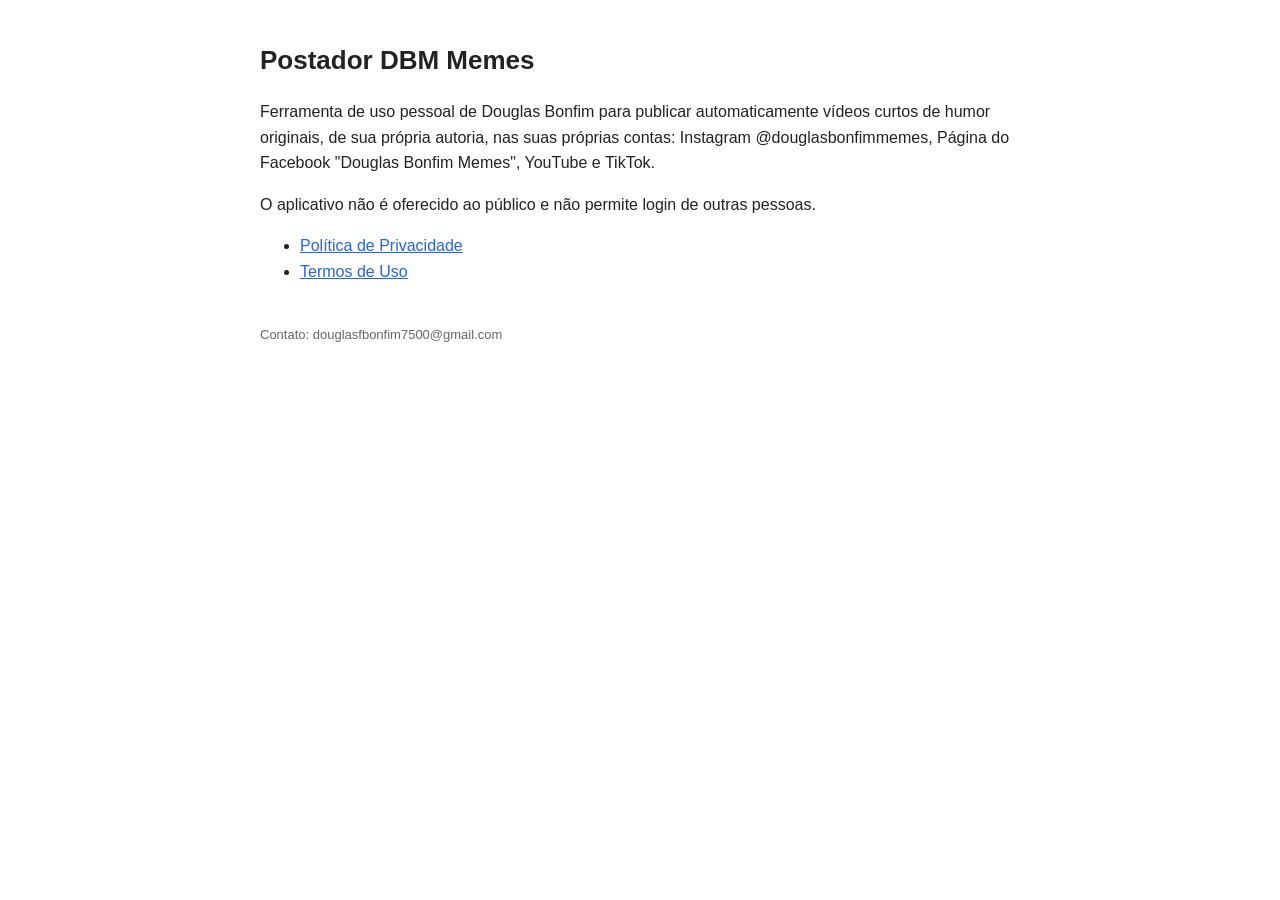
<file: index.html>
<!doctype html><html lang="pt-BR"><head><meta charset="utf-8"><meta name="viewport" content="width=device-width,initial-scale=1"><title>Postador DBM Memes</title><link rel="stylesheet" href="estilo.css"></head><body>
<h1>Postador DBM Memes</h1>
<p>Ferramenta de uso pessoal de Douglas Bonfim para publicar automaticamente vídeos curtos de humor originais, de sua própria autoria, nas suas próprias contas: Instagram @douglasbonfimmemes, Página do Facebook "Douglas Bonfim Memes", YouTube e TikTok.</p>
<p>O aplicativo não é oferecido ao público e não permite login de outras pessoas.</p>
<ul><li><a href="privacidade.html">Política de Privacidade</a></li><li><a href="termos.html">Termos de Uso</a></li></ul>
<footer>Contato: douglasfbonfim7500@gmail.com</footer></body></html>
</file>
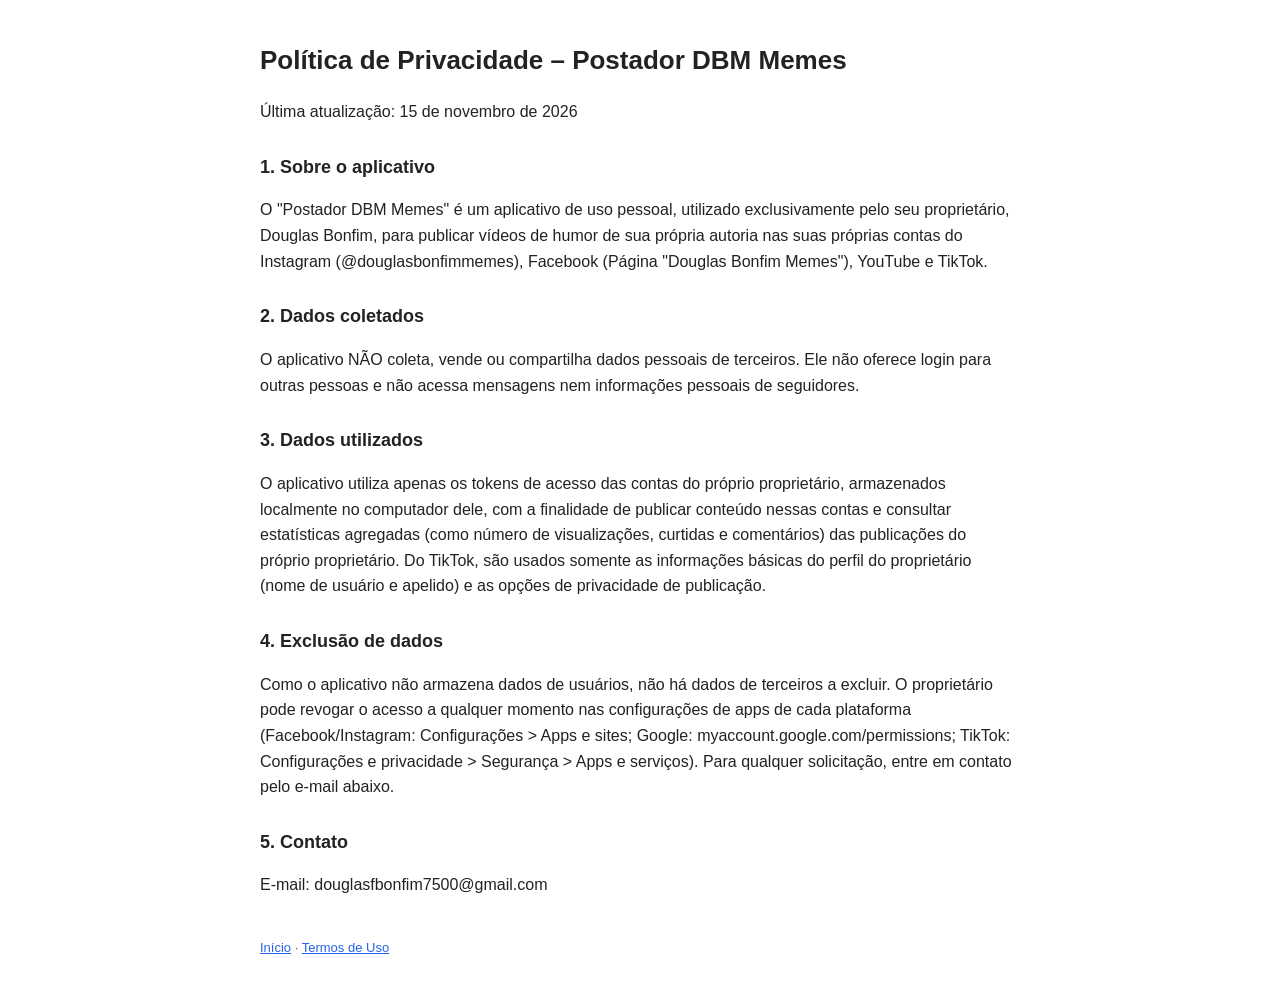
<file: privacidade.html>
<!doctype html><html lang="pt-BR"><head><meta charset="utf-8"><meta name="viewport" content="width=device-width,initial-scale=1"><title>Política de Privacidade – Postador DBM Memes</title><link rel="stylesheet" href="estilo.css"></head><body>
<h1>Política de Privacidade – Postador DBM Memes</h1>
<p>Última atualização: 15 de novembro de 2026</p>
<h2>1. Sobre o aplicativo</h2>
<p>O "Postador DBM Memes" é um aplicativo de uso pessoal, utilizado exclusivamente pelo seu proprietário, Douglas Bonfim, para publicar vídeos de humor de sua própria autoria nas suas próprias contas do Instagram (@douglasbonfimmemes), Facebook (Página "Douglas Bonfim Memes"), YouTube e TikTok.</p>
<h2>2. Dados coletados</h2>
<p>O aplicativo NÃO coleta, vende ou compartilha dados pessoais de terceiros. Ele não oferece login para outras pessoas e não acessa mensagens nem informações pessoais de seguidores.</p>
<h2>3. Dados utilizados</h2>
<p>O aplicativo utiliza apenas os tokens de acesso das contas do próprio proprietário, armazenados localmente no computador dele, com a finalidade de publicar conteúdo nessas contas e consultar estatísticas agregadas (como número de visualizações, curtidas e comentários) das publicações do próprio proprietário. Do TikTok, são usados somente as informações básicas do perfil do proprietário (nome de usuário e apelido) e as opções de privacidade de publicação.</p>
<h2>4. Exclusão de dados</h2>
<p>Como o aplicativo não armazena dados de usuários, não há dados de terceiros a excluir. O proprietário pode revogar o acesso a qualquer momento nas configurações de apps de cada plataforma (Facebook/Instagram: Configurações &gt; Apps e sites; Google: myaccount.google.com/permissions; TikTok: Configurações e privacidade &gt; Segurança &gt; Apps e serviços). Para qualquer solicitação, entre em contato pelo e-mail abaixo.</p>
<h2>5. Contato</h2>
<p>E-mail: douglasfbonfim7500@gmail.com</p>
<footer><a href="index.html">Início</a> · <a href="termos.html">Termos de Uso</a></footer></body></html>
</file>
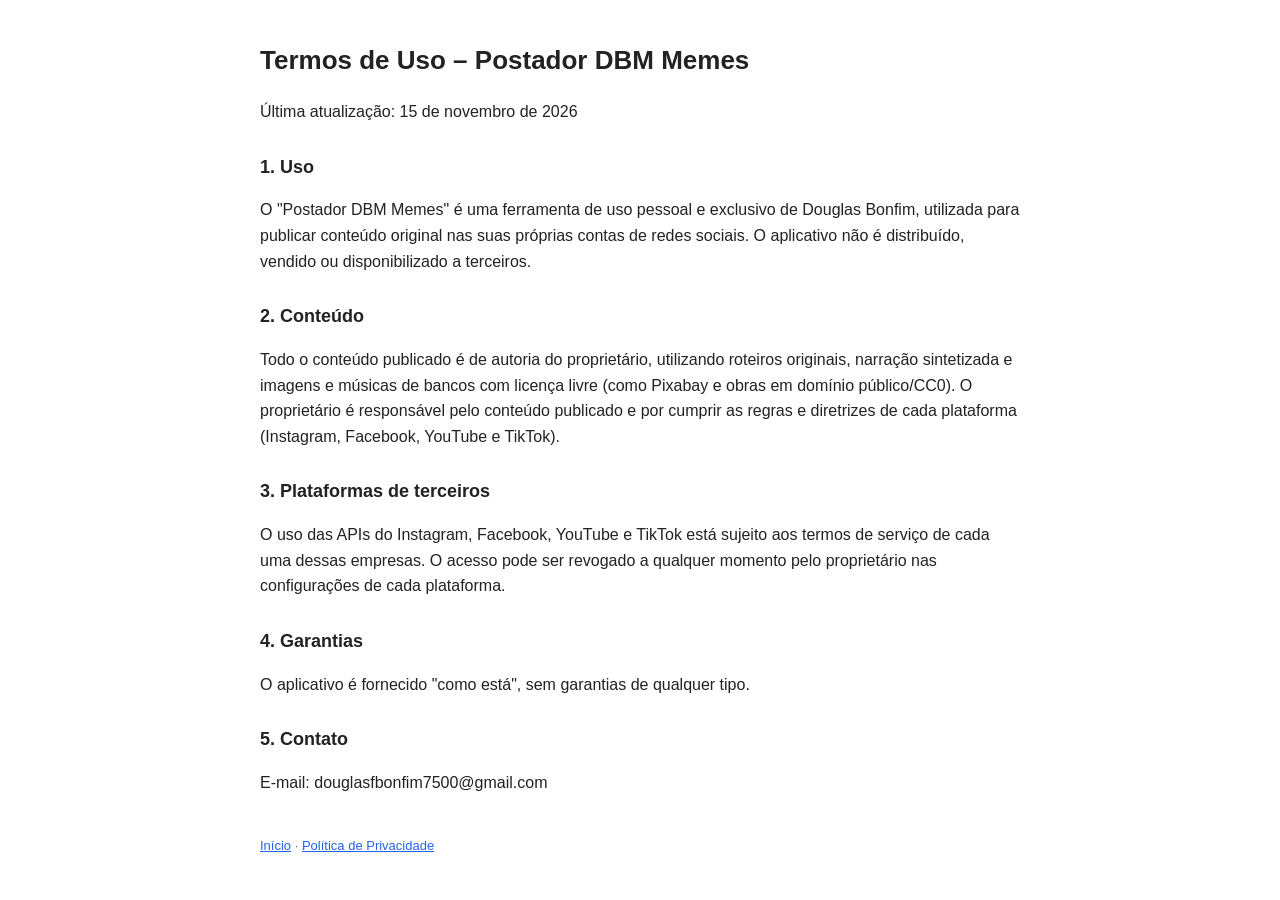
<file: termos.html>
<!doctype html><html lang="pt-BR"><head><meta charset="utf-8"><meta name="viewport" content="width=device-width,initial-scale=1"><title>Termos de Uso – Postador DBM Memes</title><link rel="stylesheet" href="estilo.css"></head><body>
<h1>Termos de Uso – Postador DBM Memes</h1>
<p>Última atualização: 15 de novembro de 2026</p>
<h2>1. Uso</h2>
<p>O "Postador DBM Memes" é uma ferramenta de uso pessoal e exclusivo de Douglas Bonfim, utilizada para publicar conteúdo original nas suas próprias contas de redes sociais. O aplicativo não é distribuído, vendido ou disponibilizado a terceiros.</p>
<h2>2. Conteúdo</h2>
<p>Todo o conteúdo publicado é de autoria do proprietário, utilizando roteiros originais, narração sintetizada e imagens e músicas de bancos com licença livre (como Pixabay e obras em domínio público/CC0). O proprietário é responsável pelo conteúdo publicado e por cumprir as regras e diretrizes de cada plataforma (Instagram, Facebook, YouTube e TikTok).</p>
<h2>3. Plataformas de terceiros</h2>
<p>O uso das APIs do Instagram, Facebook, YouTube e TikTok está sujeito aos termos de serviço de cada uma dessas empresas. O acesso pode ser revogado a qualquer momento pelo proprietário nas configurações de cada plataforma.</p>
<h2>4. Garantias</h2>
<p>O aplicativo é fornecido "como está", sem garantias de qualquer tipo.</p>
<h2>5. Contato</h2>
<p>E-mail: douglasfbonfim7500@gmail.com</p>
<footer><a href="index.html">Início</a> · <a href="privacidade.html">Política de Privacidade</a></footer></body></html>
</file>
<file: estilo.css>
body{font-family:Segoe UI,Arial,sans-serif;max-width:760px;margin:40px auto;padding:0 20px;line-height:1.6;color:#222}h1{font-size:26px}h2{font-size:18px;margin-top:28px}a{color:#2563eb}footer{margin-top:40px;font-size:13px;color:#666}
</file>
